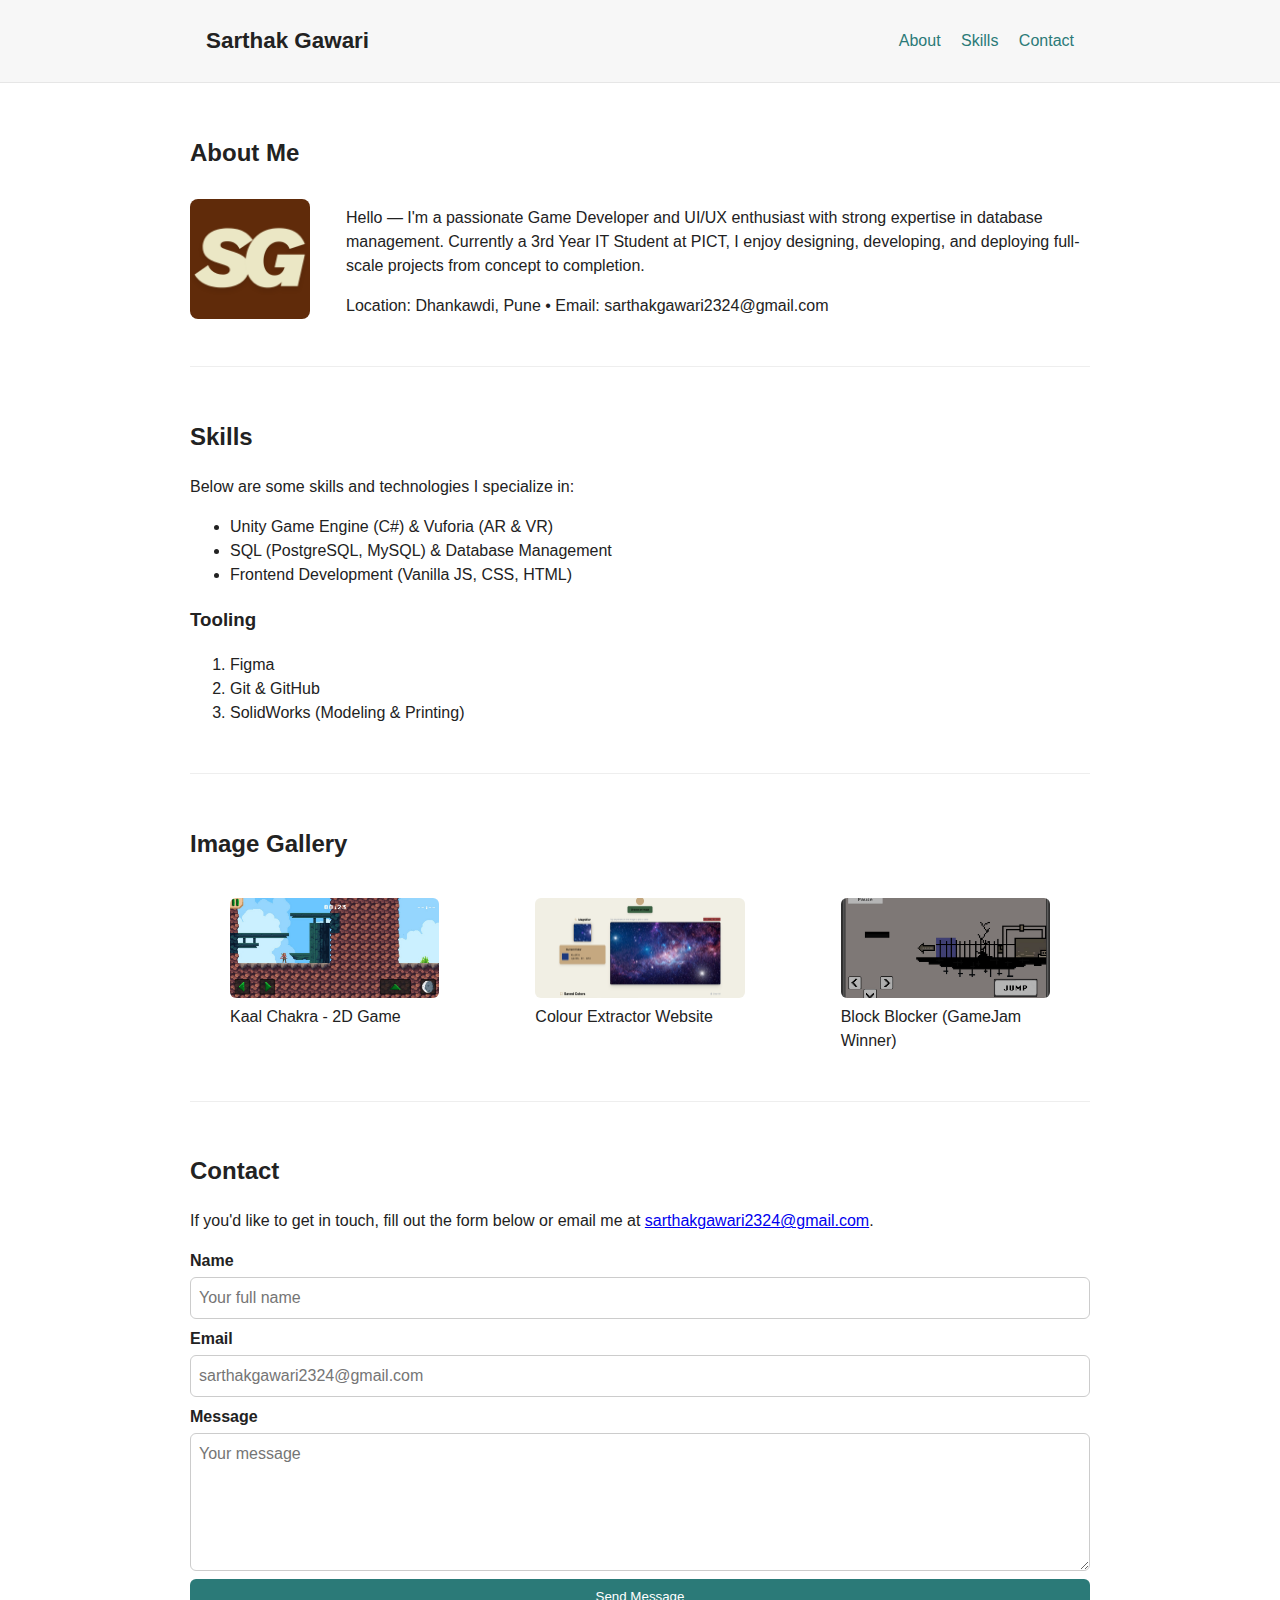
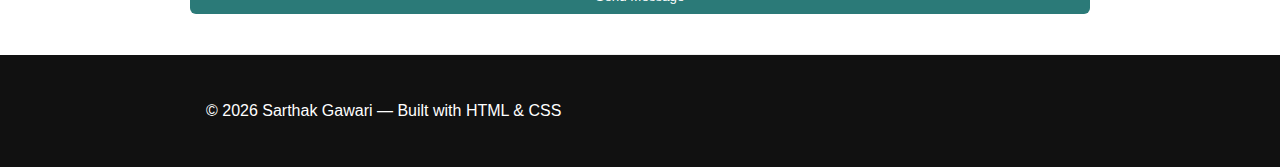
<file: Assignment 1/index.html>
<!DOCTYPE html>
<html lang="en">
<head>
    <meta charset="utf-8" />
    <meta name="viewport" content="width=device-width, initial-scale=1" />
    <title>Sarthak Gawari | Portfolio</title>
    <link rel="stylesheet" href="style.css">
</head>
<body>
    <header class="site-header">
        <div class="container header-inner">
            <h1 class="site-title">Sarthak Gawari</h1>
            <nav class="site-nav" aria-label="Primary">
                <a href="#about">About</a>
                <a href="#skills">Skills</a>
                <a href="#contact">Contact</a>
            </nav>
        </div>
    </header>

    <main>
        <section id="about" class="panel container">
            <h2>About Me</h2>
            <div class="about-grid">
                <div class="profile">
                    <img src="images/ICON.png" alt="Profile photo of Sarthak Gawari" class="profile-img">
                </div>
                <div class="about-text">
                    <p>Hello — I'm a passionate Game Developer and UI/UX enthusiast with strong expertise in database management. Currently a 3rd Year IT Student at PICT, I enjoy designing, developing, and deploying full-scale projects from concept to completion.</p>
                    <p>Location: Dhankawdi, Pune • Email: sarthakgawari2324@gmail.com</p>
                </div>
            </div>
        </section>

        <section id="skills" class="panel container">
            <h2>Skills</h2>
            <p>Below are some skills and technologies I specialize in:</p>
            <ul>
                <li>Unity Game Engine (C#) & Vuforia (AR & VR)</li>
                <li>SQL (PostgreSQL, MySQL) & Database Management</li>
                <li>Frontend Development (Vanilla JS, CSS, HTML)</li>
            </ul>
            <h3>Tooling</h3>
            <ol>
                <li>Figma</li>
                <li>Git & GitHub</li>
                <li>SolidWorks (Modeling & Printing)</li>
            </ol>
        </section>

        <section id="gallery" class="panel container">
            <h2>Image Gallery</h2>
            <div class="gallery">
                <figure>
                    <img src="images/KC.png" alt="Kaal Chakra - 2D Game screenshot">
                    <figcaption>Kaal Chakra - 2D Game</figcaption>
                </figure>
                <figure>
                    <img src="images/CE.png" alt="Colour Extractor Website screenshot">
                    <figcaption>Colour Extractor Website</figcaption>
                </figure>
                <figure>
                    <img src="images/BB.png" alt="Block Blocker - GameJam Winner screenshot">
                    <figcaption>Block Blocker (GameJam Winner)</figcaption>
                </figure>
            </div>
        </section>

        <section id="contact" class="panel container">
            <h2>Contact</h2>
            <p>If you'd like to get in touch, fill out the form below or email me at <a href="mailto:sarthakgawari2324@gmail.com">sarthakgawari2324@gmail.com</a>.</p>
            <form id="contactForm" action="#" method="post" novalidate>
                <div class="form-row">
                    <label for="name">Name</label>
                    <input id="name" name="name" type="text" placeholder="Your full name" required>
                </div>
                <div class="form-row">
                    <label for="email">Email</label>
                    <input id="email" name="email" type="email" placeholder="sarthakgawari2324@gmail.com" required>
                </div>
                <div class="form-row">
                    <label for="message">Message</label>
                    <textarea id="message" name="message" rows="5" placeholder="Your message" required></textarea>
                </div>
                <div class="form-row">
                    <button type="submit">Send Message</button>
                </div>
            </form>
        </section>
    </main>

    <footer class="site-footer">
        <div class="container">
            <p>&copy; <span id="year"></span> Sarthak Gawari — Built with HTML &amp; CSS</p>
        </div>
    </footer>

    <script>
        document.getElementById('year').textContent = new Date().getFullYear();
        document.getElementById('contactForm').addEventListener('submit', function(e){
            if (!this.checkValidity()) {
                e.preventDefault();
                this.reportValidity();
            }
        });
    </script>
</body>
</html>
</file>
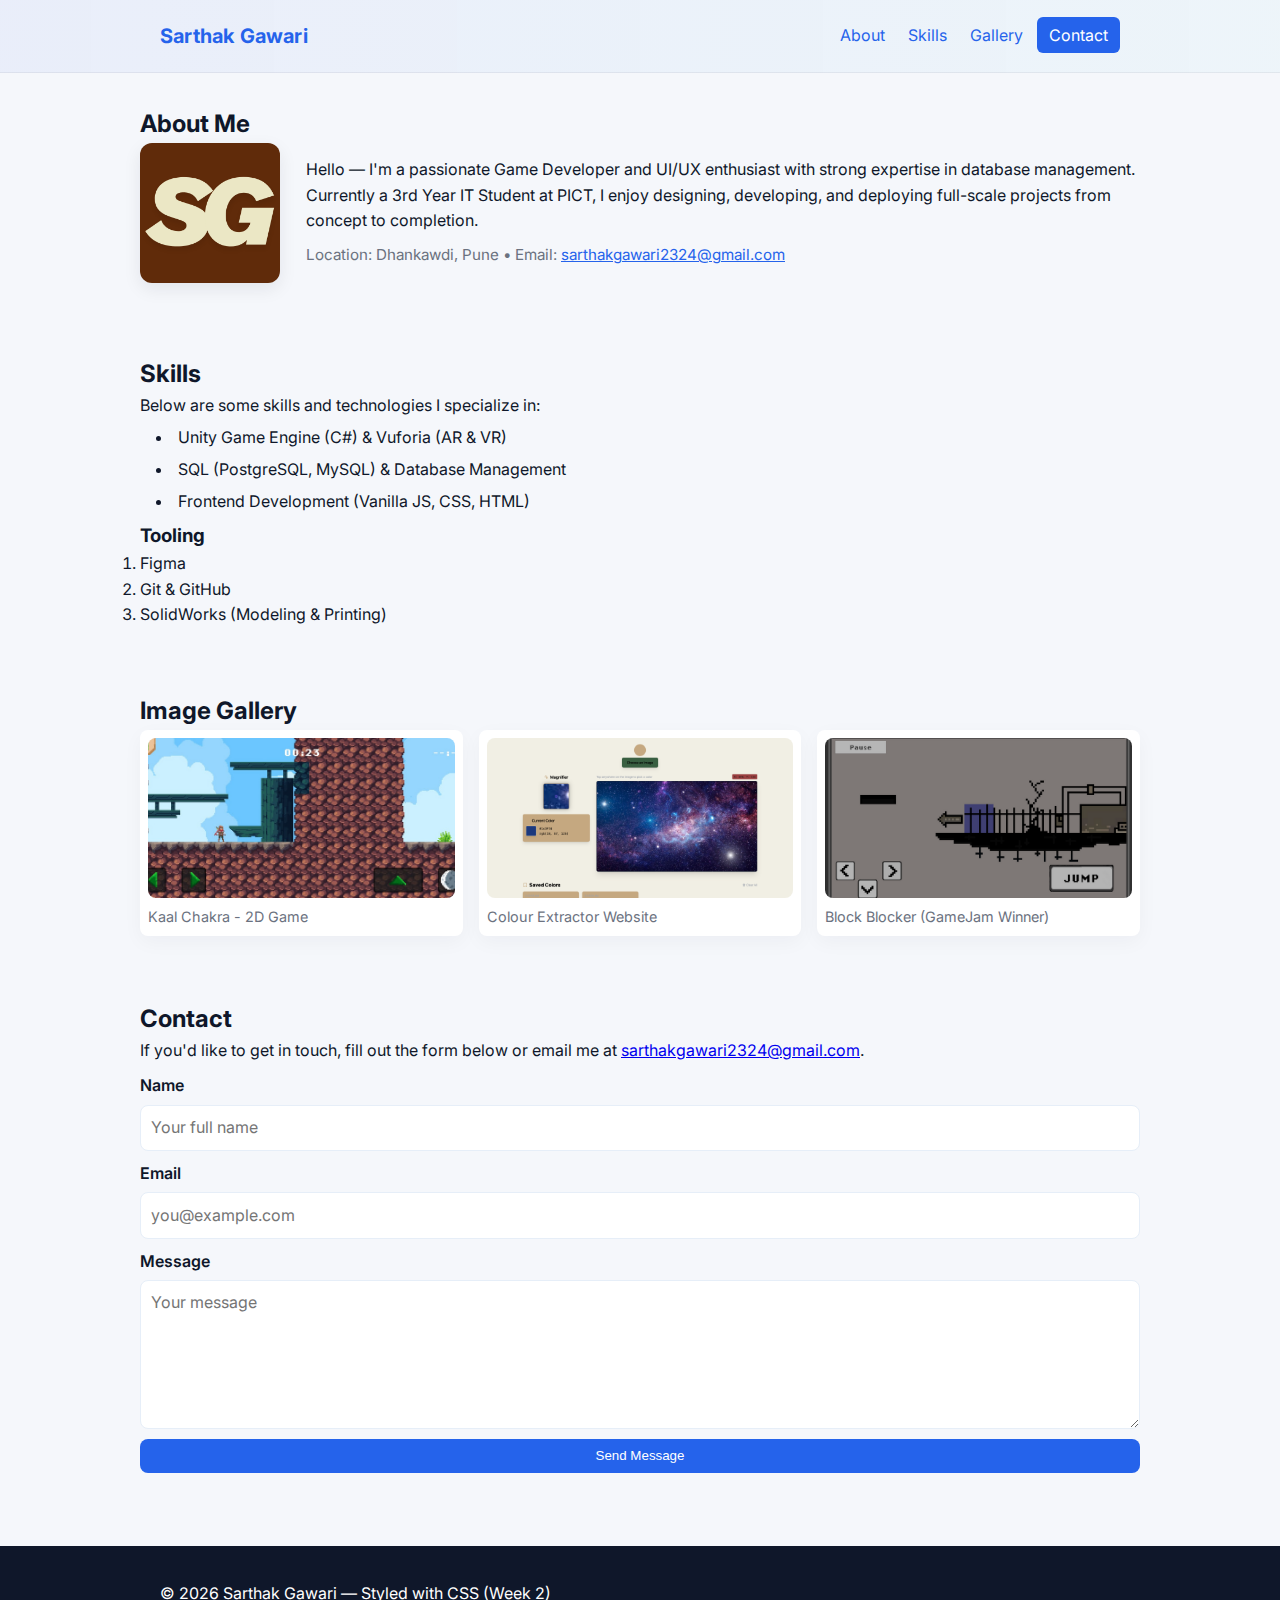
<file: Assignment 2/index.html>
<!DOCTYPE html>
<html lang="en">
<head>
    <meta charset="utf-8" />
    <meta name="viewport" content="width=device-width, initial-scale=1" />
    <title>Sarthak Gawari | Portfolio — Styled (Week 2)</title>
    <link rel="stylesheet" href="style.css">
    <meta name="description" content="Portfolio of Sarthak Gawari — Game Developer, UI/UX, DB specialist">
</head>
<body>
    <header class="site-header">
        <div class="container header-inner">
            <h1 class="site-title">Sarthak Gawari</h1>
            <nav class="site-nav" aria-label="Primary">
                <a href="#about">About</a>
                <a href="#skills">Skills</a>
                <a href="#gallery">Gallery</a>
                <a href="#contact" class="btn-contact">Contact</a>
            </nav>
        </div>
    </header>

    <main>
        <section id="about" class="panel container">
            <h2>About Me</h2>
            <div class="about-grid">
                <div class="profile">
                    <img src="images/ICON.png" alt="Profile photo of Sarthak Gawari" class="profile-img">
                </div>
                <div class="about-text">
                    <p>Hello — I'm a passionate Game Developer and UI/UX enthusiast with strong expertise in database management. Currently a 3rd Year IT Student at PICT, I enjoy designing, developing, and deploying full-scale projects from concept to completion.</p>
                    <p class="muted">Location: Dhankawdi, Pune • Email: <a href="mailto:sarthakgawari2324@gmail.com">sarthakgawari2324@gmail.com</a></p>
                </div>
            </div>
        </section>

        <section id="skills" class="panel container">
            <h2>Skills</h2>
            <p>Below are some skills and technologies I specialize in:</p>
            <ul class="skills-list">
                <li>Unity Game Engine (C#) & Vuforia (AR & VR)</li>
                <li>SQL (PostgreSQL, MySQL) & Database Management</li>
                <li>Frontend Development (Vanilla JS, CSS, HTML)</li>
            </ul>
            <h3>Tooling</h3>
            <ol>
                <li>Figma</li>
                <li>Git & GitHub</li>
                <li>SolidWorks (Modeling & Printing)</li>
            </ol>
        </section>

        <section id="gallery" class="panel container">
            <h2>Image Gallery</h2>
            <div class="gallery">
                <figure>
                    <img src="images/KC.png" alt="Kaal Chakra - 2D Game screenshot">
                    <figcaption>Kaal Chakra - 2D Game</figcaption>
                </figure>
                <figure>
                    <img src="images/CE.png" alt="Colour Extractor Website screenshot">
                    <figcaption>Colour Extractor Website</figcaption>
                </figure>
                <figure>
                    <img src="images/BB.png" alt="Block Blocker - GameJam Winner screenshot">
                    <figcaption>Block Blocker (GameJam Winner)</figcaption>
                </figure>
            </div>
        </section>

        <section id="contact" class="panel container">
            <h2>Contact</h2>
            <p>If you'd like to get in touch, fill out the form below or email me at <a href="mailto:sarthakgawari2324@gmail.com">sarthakgawari2324@gmail.com</a>.</p>
            <form id="contactForm" action="#" method="post" novalidate>
                <div class="form-row">
                    <label for="name">Name</label>
                    <input id="name" name="name" type="text" placeholder="Your full name" required>
                </div>
                <div class="form-row">
                    <label for="email">Email</label>
                    <input id="email" name="email" type="email" placeholder="you@example.com" required>
                </div>
                <div class="form-row">
                    <label for="message">Message</label>
                    <textarea id="message" name="message" rows="5" placeholder="Your message" required></textarea>
                </div>
                <div class="form-row">
                    <button class="primary" type="submit">Send Message</button>
                </div>
            </form>
        </section>
    </main>

    <footer class="site-footer">
        <div class="container">
            <p>&copy; <span id="year"></span> Sarthak Gawari — Styled with CSS (Week 2)</p>
        </div>
    </footer>

    <script>
        document.getElementById('year').textContent = new Date().getFullYear();
        document.getElementById('contactForm').addEventListener('submit', function(e){
            if (!this.checkValidity()) {
                e.preventDefault();
                this.reportValidity();
            }
        });
    </script>
</body>
</html>
</file>
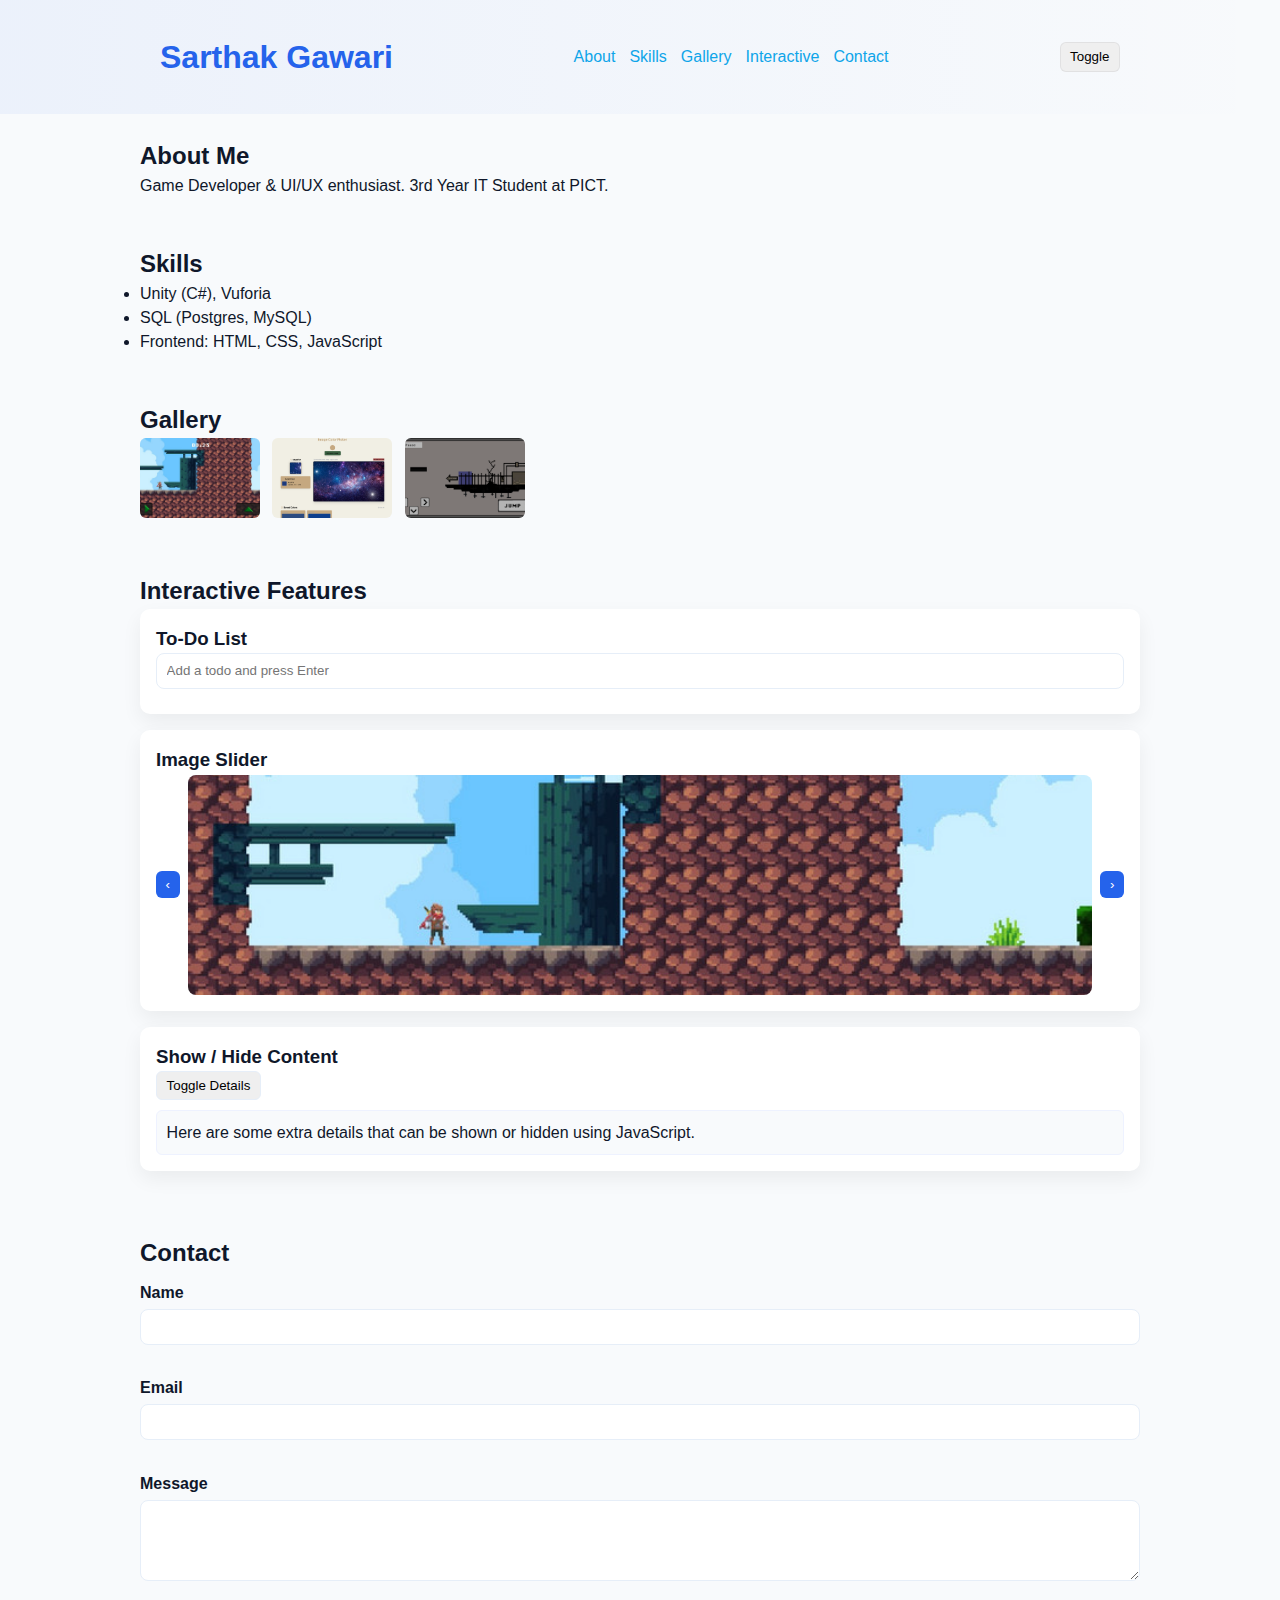
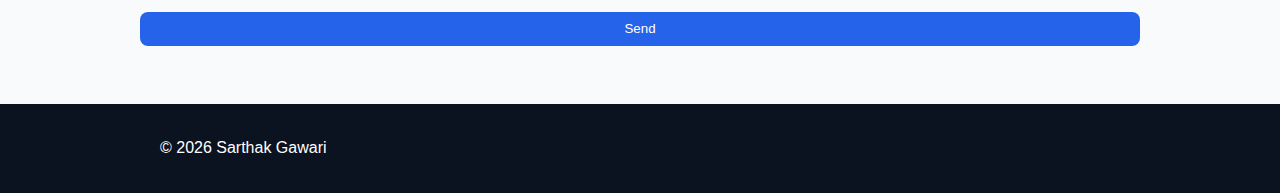
<file: Assignment 3/index.html>
<!DOCTYPE html>
<html lang="en">
<head>
    <meta charset="utf-8" />
    <meta name="viewport" content="width=device-width, initial-scale=1" />
    <title>Sarthak Gawari | Interactive Portfolio (Week 3)</title>
    <link rel="stylesheet" href="style.css">
</head>
<body>
    <header class="site-header">
        <div class="container header-inner">
            <h1 class="site-title">Sarthak Gawari</h1>
            <nav class="site-nav" aria-label="Primary">
                <a href="#about">About</a>
                <a href="#skills">Skills</a>
                <a href="#gallery">Gallery</a>
                <a href="#interactive">Interactive</a>
                <a href="#contact">Contact</a>
            </nav>
            <button id="themeToggle" aria-label="Toggle dark mode">Toggle</button>
        </div>
    </header>

    <main>
        <section id="about" class="panel container">
            <h2>About Me</h2>
            <p>Game Developer & UI/UX enthusiast. 3rd Year IT Student at PICT.</p>
        </section>

        <section id="skills" class="panel container">
            <h2>Skills</h2>
            <ul>
                <li>Unity (C#), Vuforia</li>
                <li>SQL (Postgres, MySQL)</li>
                <li>Frontend: HTML, CSS, JavaScript</li>
            </ul>
        </section>

        <section id="gallery" class="panel container">
            <h2>Gallery</h2>
            <div class="gallery">
                <img src="images/KC.png" alt="Kaal Chakra">
                <img src="images/CE.png" alt="Colour Extractor">
                <img src="images/BB.png" alt="Block Blocker">
            </div>
        </section>

        <section id="interactive" class="panel container">
            <h2>Interactive Features</h2>

            <article class="card">
                <h3>To‑Do List</h3>
                <div class="todo">
                    <input id="todoInput" placeholder="Add a todo and press Enter">
                    <ul id="todoList"></ul>
                </div>
            </article>

            <article class="card">
                <h3>Image Slider</h3>
                <div class="slider" aria-live="polite">
                    <button id="prev">‹</button>
                    <div class="slides" id="slides">
                        <img src="images/KC.png" alt="slide 1">
                        <img src="images/CE.png" alt="slide 2">
                        <img src="images/BB.png" alt="slide 3">
                    </div>
                    <button id="next">›</button>
                </div>
            </article>

            <article class="card">
                <h3>Show / Hide Content</h3>
                <button class="toggle-btn" data-target="#extra">Toggle Details</button>
                <div id="extra" class="collapsible">Here are some extra details that can be shown or hidden using JavaScript.</div>
            </article>
        </section>

        <section id="contact" class="panel container">
            <h2>Contact</h2>
            <form id="contactForm" action="#" method="post" novalidate>
                <div class="form-row">
                    <label for="name">Name</label>
                    <input id="name" name="name" type="text" required>
                    <small class="error" data-for="name"></small>
                </div>
                <div class="form-row">
                    <label for="email">Email</label>
                    <input id="email" name="email" type="email" required>
                    <small class="error" data-for="email"></small>
                </div>
                <div class="form-row">
                    <label for="message">Message</label>
                    <textarea id="message" name="message" rows="4" required></textarea>
                    <small class="error" data-for="message"></small>
                </div>
                <div class="form-row">
                    <button class="primary" type="submit">Send</button>
                    <div id="formStatus" role="status" aria-live="polite"></div>
                </div>
            </form>
        </section>
    </main>

    <footer class="site-footer">
        <div class="container">
            <p>&copy; <span id="year"></span> Sarthak Gawari</p>
        </div>
    </footer>

    <script src="script.js"></script>
</body>
</html>
</file>
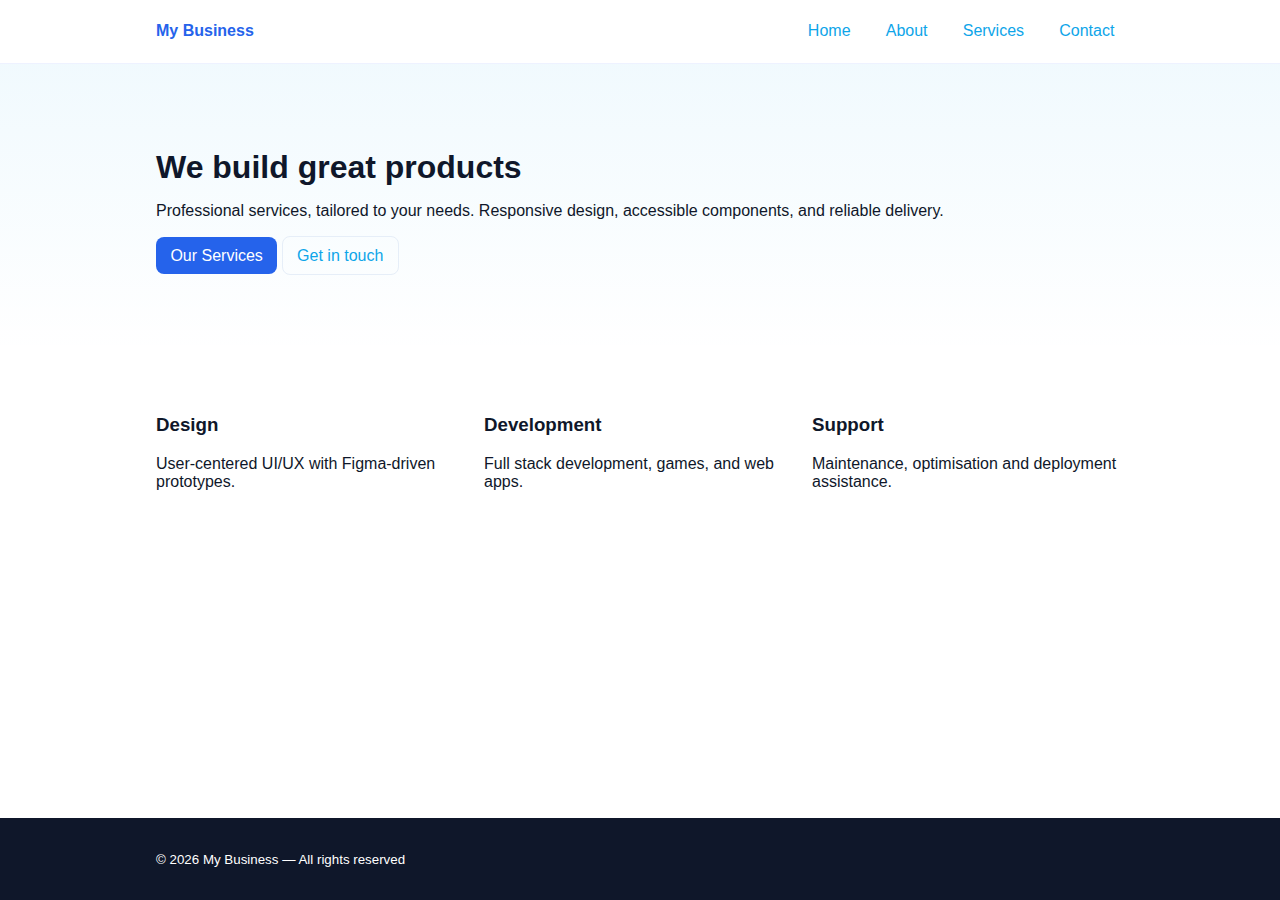
<file: Assignment 4/index.html>
<!DOCTYPE html>
<html lang="en">
<head>
  <meta charset="utf-8">
  <meta name="viewport" content="width=device-width,initial-scale=1">
  <title>Business Website — Home</title>
  <link rel="stylesheet" href="css/style.css">
</head>
<body>
  <header class="site-header">
    <div class="container">
      <a class="brand" href="index.html">My Business</a>
      <button id="navToggle" class="nav-toggle" aria-label="Toggle navigation">☰</button>
      <nav id="mainNav" class="main-nav">
        <a href="index.html">Home</a>
        <a href="about.html">About</a>
        <a href="services.html">Services</a>
        <a href="contact.html">Contact</a>
      </nav>
    </div>
  </header>

  <main>
    <section class="hero">
      <div class="container hero-inner">
        <h1>We build great products</h1>
        <p>Professional services, tailored to your needs. Responsive design, accessible components, and reliable delivery.</p>
        <p><a class="btn" href="services.html">Our Services</a> <a class="btn ghost" href="contact.html">Get in touch</a></p>
      </div>
    </section>

    <section class="features container">
      <article>
        <h3>Design</h3>
        <p>User-centered UI/UX with Figma-driven prototypes.</p>
      </article>
      <article>
        <h3>Development</h3>
        <p>Full stack development, games, and web apps.</p>
      </article>
      <article>
        <h3>Support</h3>
        <p>Maintenance, optimisation and deployment assistance.</p>
      </article>
    </section>
  </main>

  <footer class="site-footer">
    <div class="container">
      <small>&copy; <span id="year"></span> My Business — All rights reserved</small>
    </div>
  </footer>

  <script src="js/script.js"></script>
</body>
</html>
</file>
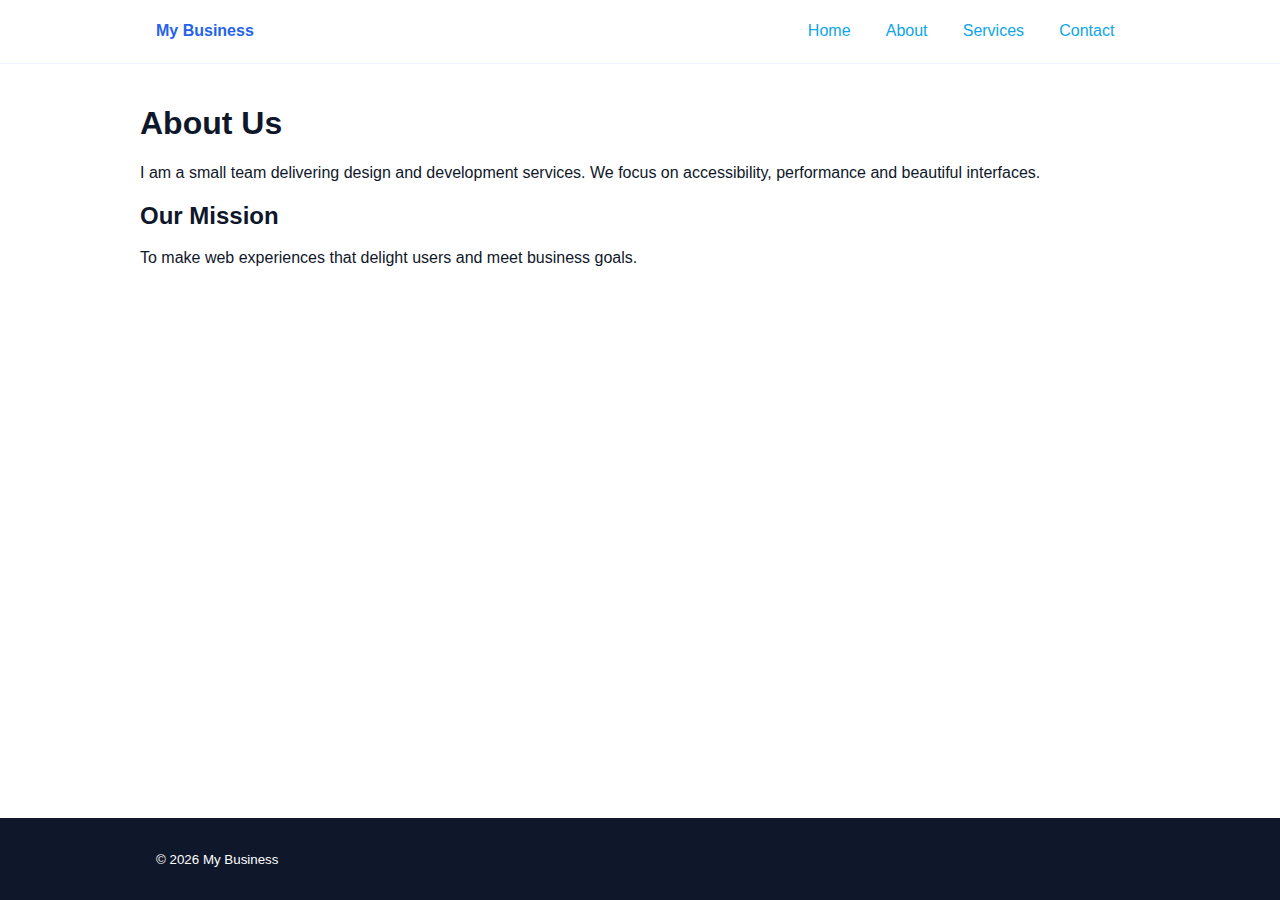
<file: Assignment 4/about.html>
<!DOCTYPE html>
<html lang="en">
<head>
  <meta charset="utf-8">
  <meta name="viewport" content="width=device-width,initial-scale=1">
  <title>About — My Business</title>
  <link rel="stylesheet" href="css/style.css">
</head>
<body>
  <header class="site-header">
    <div class="container">
      <a class="brand" href="index.html">My Business</a>
      <button id="navToggle2" class="nav-toggle" aria-label="Toggle navigation">☰</button>
      <nav id="mainNav2" class="main-nav">
        <a href="index.html">Home</a>
        <a href="about.html">About</a>
        <a href="services.html">Services</a>
        <a href="contact.html">Contact</a>
      </nav>
    </div>
  </header>

  <main>
    <section class="container panel">
      <h1>About Us</h1>
      <p>I am a small team delivering design and development services. We focus on accessibility, performance and beautiful interfaces.</p>
      <h2>Our Mission</h2>
      <p>To make web experiences that delight users and meet business goals.</p>
    </section>
  </main>

  <footer class="site-footer">
    <div class="container">
      <small>&copy; <span id="year2"></span> My Business</small>
    </div>
  </footer>

  <script src="js/script.js"></script>
</body>
</html>
</file>
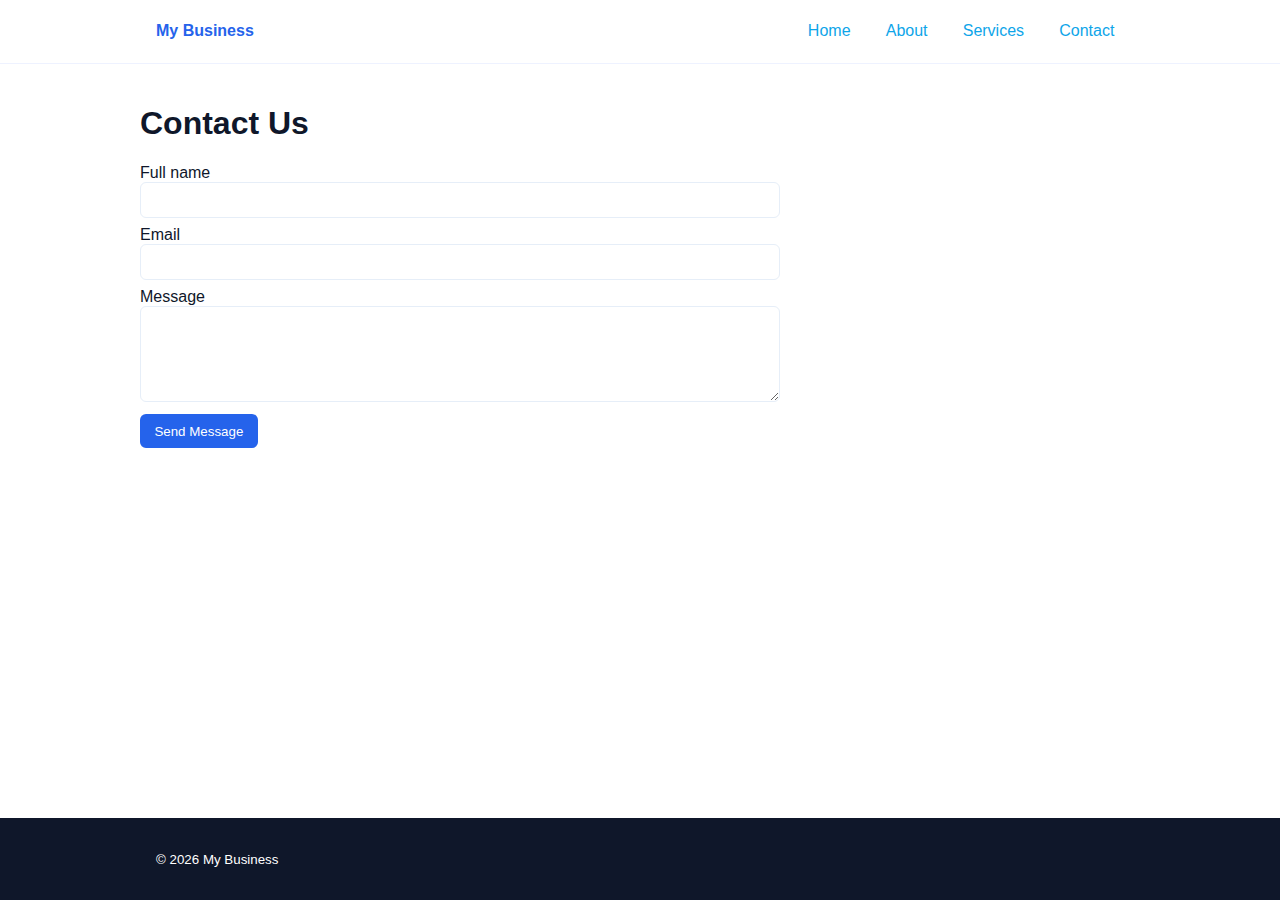
<file: Assignment 4/contact.html>
<!DOCTYPE html>
<html lang="en">
<head>
  <meta charset="utf-8">
  <meta name="viewport" content="width=device-width,initial-scale=1">
  <title>Contact — My Business</title>
  <link rel="stylesheet" href="css/style.css">
</head>
<body>
  <header class="site-header">
    <div class="container">
      <a class="brand" href="index.html">My Business</a>
      <button id="navToggle4" class="nav-toggle" aria-label="Toggle navigation">☰</button>
      <nav id="mainNav4" class="main-nav">
        <a href="index.html">Home</a>
        <a href="about.html">About</a>
        <a href="services.html">Services</a>
        <a href="contact.html">Contact</a>
      </nav>
    </div>
  </header>

  <main>
    <section class="container panel">
      <h1>Contact Us</h1>
      <form id="contactForm" class="contact-form" action="#" method="post" novalidate>
        <label for="fullname">Full name</label>
        <input id="fullname" name="fullname" type="text" required>
        <small class="error" data-for="fullname"></small>

        <label for="email">Email</label>
        <input id="email" name="email" type="email" required>
        <small class="error" data-for="email"></small>

        <label for="message">Message</label>
        <textarea id="message" name="message" rows="5" required></textarea>
        <small class="error" data-for="message"></small>

        <button class="btn primary" type="submit">Send Message</button>
        <div id="formStatus" aria-live="polite"></div>
      </form>
    </section>
  </main>

  <footer class="site-footer">
    <div class="container">
      <small>&copy; <span id="year4"></span> My Business</small>
    </div>
  </footer>

  <script src="js/script.js"></script>
</body>
</html>
</file>
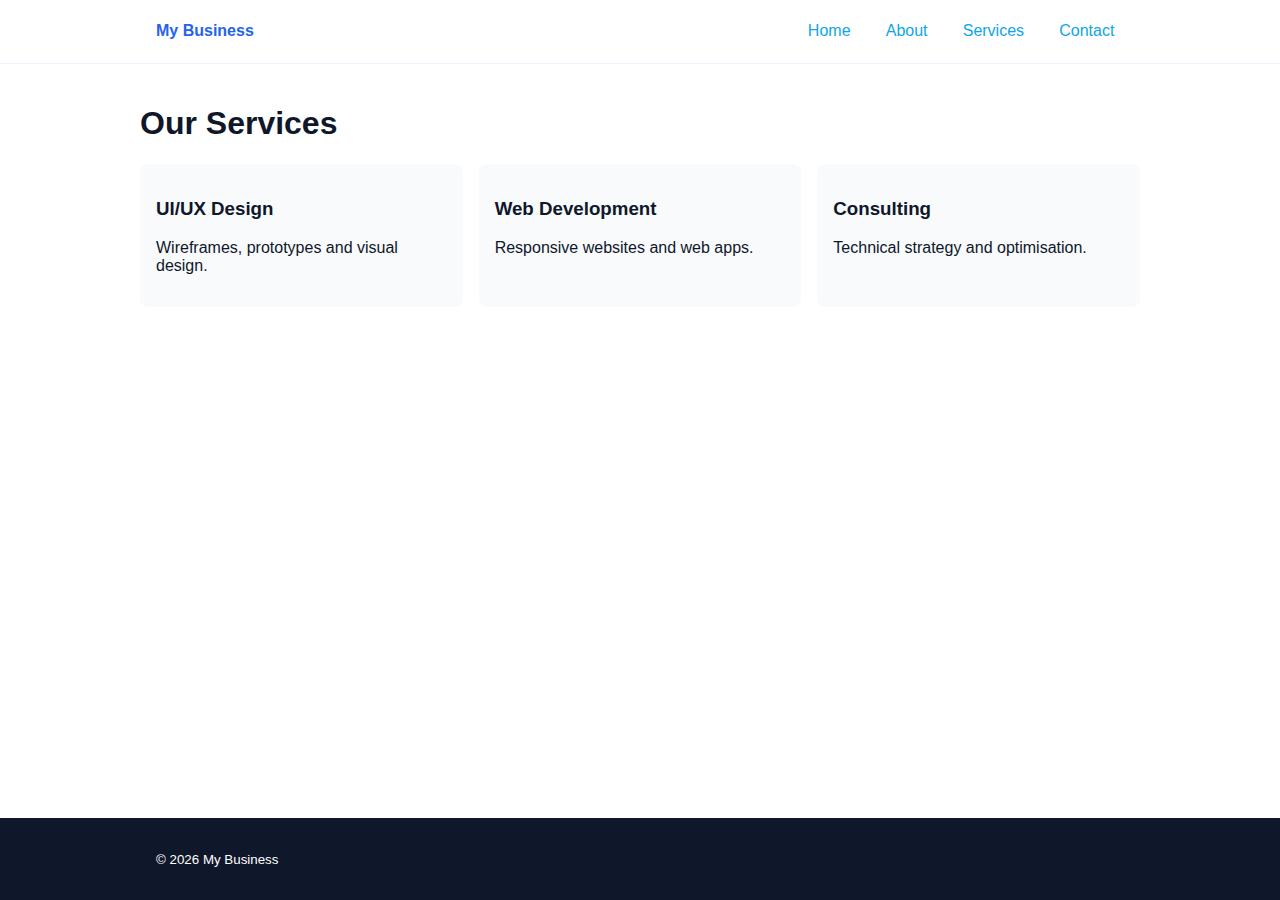
<file: Assignment 4/services.html>
<!DOCTYPE html>
<html lang="en">
<head>
  <meta charset="utf-8">
  <meta name="viewport" content="width=device-width,initial-scale=1">
  <title>Services — My Business</title>
  <link rel="stylesheet" href="css/style.css">
</head>
<body>
  <header class="site-header">
    <div class="container">
      <a class="brand" href="index.html">My Business</a>
      <button id="navToggle3" class="nav-toggle" aria-label="Toggle navigation">☰</button>
      <nav id="mainNav3" class="main-nav">
        <a href="index.html">Home</a>
        <a href="about.html">About</a>
        <a href="services.html">Services</a>
        <a href="contact.html">Contact</a>
      </nav>
    </div>
  </header>

  <main>
    <section class="container panel">
      <h1>Our Services</h1>
      <div class="services-grid">
        <div class="service-card">
          <h3>UI/UX Design</h3>
          <p>Wireframes, prototypes and visual design.</p>
        </div>
        <div class="service-card">
          <h3>Web Development</h3>
          <p>Responsive websites and web apps.</p>
        </div>
        <div class="service-card">
          <h3>Consulting</h3>
          <p>Technical strategy and optimisation.</p>
        </div>
      </div>
    </section>
  </main>

  <footer class="site-footer">
    <div class="container">
      <small>&copy; <span id="year3"></span> My Business</small>
    </div>
  </footer>

  <script src="js/script.js"></script>
</body>
</html>
</file>
<file: Assignment 1/style.css>
:root{
    --max-width: 900px;
    --accent: #2b7a78;
    --muted: #666;
}
*{box-sizing:border-box}
body{font-family:Segoe UI, Roboto, Arial, sans-serif;line-height:1.5;color:#222;margin:0}
.container{max-width:var(--max-width);margin:0 auto;padding:1rem}
.site-header{background:#f7f7f7;border-bottom:1px solid #e6e6e6}
.header-inner{display:flex;align-items:center;justify-content:space-between}
.site-title{font-size:1.4rem;margin:0;padding:.5rem 0}
.site-nav a{margin-left:1rem;color:var(--accent);text-decoration:none}
.panel{padding:2rem 0;border-bottom:1px solid #eee}
.about-grid{display:grid;grid-template-columns:140px 1fr;gap:1rem;align-items:center}
.profile-img{width:120px;height:120px;object-fit:cover;border-radius:8px}
.gallery{display:grid;grid-template-columns:repeat(auto-fit,minmax(140px,1fr));gap:1rem}
.gallery img{width:100%;height:100px;object-fit:cover;border-radius:6px}
.form-row{margin:0.5rem 0;display:flex;flex-direction:column}
label{font-weight:600;margin-bottom:.25rem}
input,textarea{padding:.5rem;border:1px solid #ccc;border-radius:6px;font:inherit}
button{background:var(--accent);color:#fff;border:none;padding:.6rem 1rem;border-radius:6px;cursor:pointer}
button:hover{opacity:.95}
.site-footer{background:#111;color:#fff;padding:.75rem 0}

@media (max-width:600px){
    .about-grid{grid-template-columns:1fr}
    .site-nav{display:flex;gap:.5rem}
}
</file>
<file: Assignment 3/style.css>
:root{--bg:#f8fafc;--card:#ffffff;--primary:#0ea5e9;--accent:#2563eb;--muted:#6b7280}
*{box-sizing:border-box;margin:0;padding:0}
body{font-family:Segoe UI, Roboto, Arial, sans-serif;line-height:1.5;background:var(--bg);color:#0f172a}
.container{max-width:1000px;margin:0 auto;padding:1.25rem}
header{background:linear-gradient(90deg,rgba(37,99,235,0.06),transparent);padding:.8rem 0}
.header-inner{display:flex;align-items:center;justify-content:space-between;gap:1rem}
.site-title{color:var(--accent);font-weight:700}
.site-nav a{margin-left:.6rem;color:var(--primary);text-decoration:none}
#themeToggle{padding:.4rem .6rem;border-radius:6px;border:1px solid rgba(15,23,42,0.06);cursor:pointer}
.panel{padding:1.5rem 0}
.card{background:var(--card);padding:1rem;border-radius:10px;box-shadow:0 8px 20px rgba(2,6,23,0.06);margin-bottom:1rem}
.gallery img{width:120px;height:80px;object-fit:cover;margin-right:.5rem;border-radius:6px}
.todo input{width:100%;padding:.6rem;border-radius:8px;border:1px solid #e6eef8}
.todo ul{list-style:none;margin-top:.6rem}
.todo li{padding:.5rem;background:#f1f5f9;border-radius:6px;margin-bottom:.4rem;display:flex;justify-content:space-between;align-items:center}
.todo button{background:transparent;border:none;color:var(--accent);cursor:pointer}
.slider{display:flex;align-items:center;gap:.5rem}
.slides{width:100%;overflow:hidden}
.slides img{width:100%;max-height:220px;object-fit:cover;border-radius:8px}
.slider button{background:var(--accent);color:#fff;border:none;padding:.4rem .6rem;border-radius:6px;cursor:pointer}
.collapsible{margin-top:.6rem;padding:.6rem;background:#f8fafc;border-radius:6px;border:1px solid #eef2ff}
.toggle-btn{padding:.4rem .6rem;border-radius:6px;border:1px solid #e6eef8;cursor:pointer}
.form-row{margin:.6rem 0;display:flex;flex-direction:column}
label{font-weight:600;margin-bottom:.25rem}
input,textarea{padding:.6rem;border:1px solid #e6eef8;border-radius:8px}
.error{color:#dc2626;font-size:.9rem;min-height:1.1rem;margin-top:.25rem}
.primary{background:var(--accent);color:#fff;padding:.6rem .9rem;border-radius:8px;border:none;cursor:pointer}
.site-footer{background:#0b1220;color:#fff;padding:.8rem 0;margin-top:1.5rem}
body.dark{background:#0b1220;color:#e6eef8}
body.dark .card{background:#071226}
body.dark .site-footer{background:#02040a}
@media (max-width:700px){
    .header-inner{flex-direction:column;align-items:flex-start}
    .gallery img{width:90px;height:60px}
}
</file>
<file: Assignment 4/css/style.css>
:root{
  --max-width:1000px;
  --bg:#ffffff;
  --muted:#6b7280;
  --primary:#0ea5e9;
  --accent:#2563eb;
  --card:#f8fafc;
}
.\*{box-sizing:border-box}
html, body {height:100%;}
*{box-sizing:border-box}
body{font-family:Segoe UI, Roboto, Arial, sans-serif;margin:0;background:var(--bg);color:#0f172a;display:flex;flex-direction:column;min-height:100vh}
.container{max-width:var(--max-width);margin:0 auto;padding:1rem}
.site-header{border-bottom:1px solid #eef2ff}
.site-header .container{display:flex;align-items:center;gap:1rem}
.brand{font-weight:700;color:var(--accent);text-decoration:none}
.nav-toggle{display:none;border:none;background:transparent;font-size:1.1rem}
.main-nav{margin-left:auto;display:flex;gap:1rem}
.main-nav a{text-decoration:none;color:var(--primary);padding:.4rem .6rem;border-radius:6px}
.hero{background:linear-gradient(180deg,rgba(14,165,233,0.06),transparent);padding:3rem 0}
.hero-inner h1{font-size:2rem;margin-bottom:.5rem}
.btn{display:inline-block;padding:.6rem .9rem;border-radius:8px;background:var(--accent);color:#fff;text-decoration:none}
.btn.ghost{background:transparent;border:1px solid #e6eef8;color:var(--primary)}
.features{display:grid;grid-template-columns:repeat(auto-fit,minmax(200px,1fr));gap:1rem;margin-top:1.5rem}
.panel{padding:1.25rem 0}
.services-grid{display:grid;grid-template-columns:repeat(auto-fit,minmax(220px,1fr));gap:1rem}
.service-card{background:var(--card);padding:1rem;border-radius:8px}
.contact-form{max-width:640px}
.contact-form input,.contact-form textarea{width:100%;padding:.6rem;border:1px solid #e6eef8;border-radius:6px;margin-bottom:.5rem}
.error{color:#dc2626;font-size:.9rem;min-height:1.1rem}
.btn.primary{background:var(--accent);color:#fff;border:none;padding:.6rem .9rem;border-radius:6px;cursor:pointer}
.site-footer{background:#0f172a;color:#fff;padding:1rem 0;margin-top:2rem}

/* Make main take remaining space so footer sits at bottom */
main{flex:1}

/* Responsive */
@media (max-width:800px){
  .nav-toggle{display:inline-block;margin-left:auto}
  .main-nav{display:none;flex-direction:column;gap:.5rem;width:100%}
  .site-header .container{flex-direction:row;align-items:center}
}
</file>
<file: Assignment 2/style.css>
/* Import Google Font */
@import url('https://fonts.googleapis.com/css2?family=Inter:wght@300;400;600;700&display=swap');

/* Reset and variables */
*{margin:0;padding:0;box-sizing:border-box}
:root{
    --max-width:1000px;
    --bg:#f5f7fb;
    --card:#ffffff;
    --primary:#2563eb; /* blue */
    --accent:#06b6d4;  /* cyan */
    --muted:#6b7280;
    --radius:10px;
}
body{font-family:Inter, system-ui, -apple-system, 'Segoe UI', Roboto, Arial;line-height:1.6;background:var(--bg);color:#0f172a}
.container{max-width:var(--max-width);margin:0 auto;padding:1.25rem}

/* Header (element selector) using Flexbox */
header{background:linear-gradient(90deg, rgba(37,99,235,0.06), rgba(6,182,212,0.03));border-bottom:1px solid rgba(15,23,42,0.06)}
.header-inner{display:flex;align-items:center;justify-content:space-between;gap:1rem}
.site-title{font-size:1.25rem;color:var(--primary);letter-spacing:0.2px}

/* Navigation (class selector) */
.site-nav a{color:var(--primary);text-decoration:none;padding:.45rem .6rem;border-radius:6px;transition:all .18s ease}
.site-nav a:hover{background:rgba(37,99,235,0.08);transform:translateY(-2px)}
.site-nav .btn-contact{background:var(--primary);color:#fff;padding:.5rem .75rem}
.site-nav .btn-contact:hover{background:linear-gradient(90deg,var(--primary),var(--accent))}

.panel{padding:2rem 0}
.about-grid{display:grid;grid-template-columns:150px 1fr;gap:1rem;align-items:center}
.profile-img{width:140px;height:140px;object-fit:cover;border-radius:12px;box-shadow:0 6px 18px rgba(15,23,42,0.08)}
.about-text p{margin-bottom:.6rem}
.muted{color:var(--muted);font-size:.95rem}

/* Skills list styling using descendant selector */
.skills-list li{margin:.4rem 0;padding-left:1rem;list-style:inside;}

/* Gallery using CSS Grid */
.gallery{display:grid;grid-template-columns:repeat(3,1fr);gap:1rem}
.gallery img{width:100%;height:160px;object-fit:cover;border-radius:8px;display:block}
figure{background:var(--card);padding:.5rem;border-radius:8px;box-shadow:0 6px 20px rgba(15,23,42,0.04)}
figcaption{font-size:.9rem;color:var(--muted);margin-top:.4rem}

/* Form and interactive selectors (id + pseudo-class) */
#contactForm input:focus, #contactForm textarea:focus{outline:none;border:1px solid var(--accent);box-shadow:0 4px 12px rgba(6,182,212,0.08)}
.form-row{margin:.6rem 0;display:flex;flex-direction:column}
label{font-weight:600;margin-bottom:.35rem}
input,textarea{padding:.6rem;border:1px solid #e6eef8;border-radius:8px;font:inherit}
.primary{background:var(--primary);color:#fff;border:none;padding:.6rem .9rem;border-radius:8px;cursor:pointer;transition:transform .14s ease, box-shadow .14s ease}
.primary:hover{transform:translateY(-3px);box-shadow:0 10px 30px rgba(37,99,235,0.12)}

/* Footer */
.site-footer{background:#0f172a;color:#fff;padding:.9rem 0;margin-top:2rem}

/* Responsive design (media queries) */
@media (max-width:800px){
    .about-grid{grid-template-columns:1fr;text-align:center}
    .gallery{grid-template-columns:repeat(2,1fr)}
    .header-inner{flex-direction:column;align-items:flex-start}
    .site-nav{display:flex;gap:.6rem}
}

@media (max-width:480px){
    .gallery{grid-template-columns:1fr}
    .site-title{font-size:1rem}
}

/* Utility */
.muted a{color:var(--primary)}
</file>
